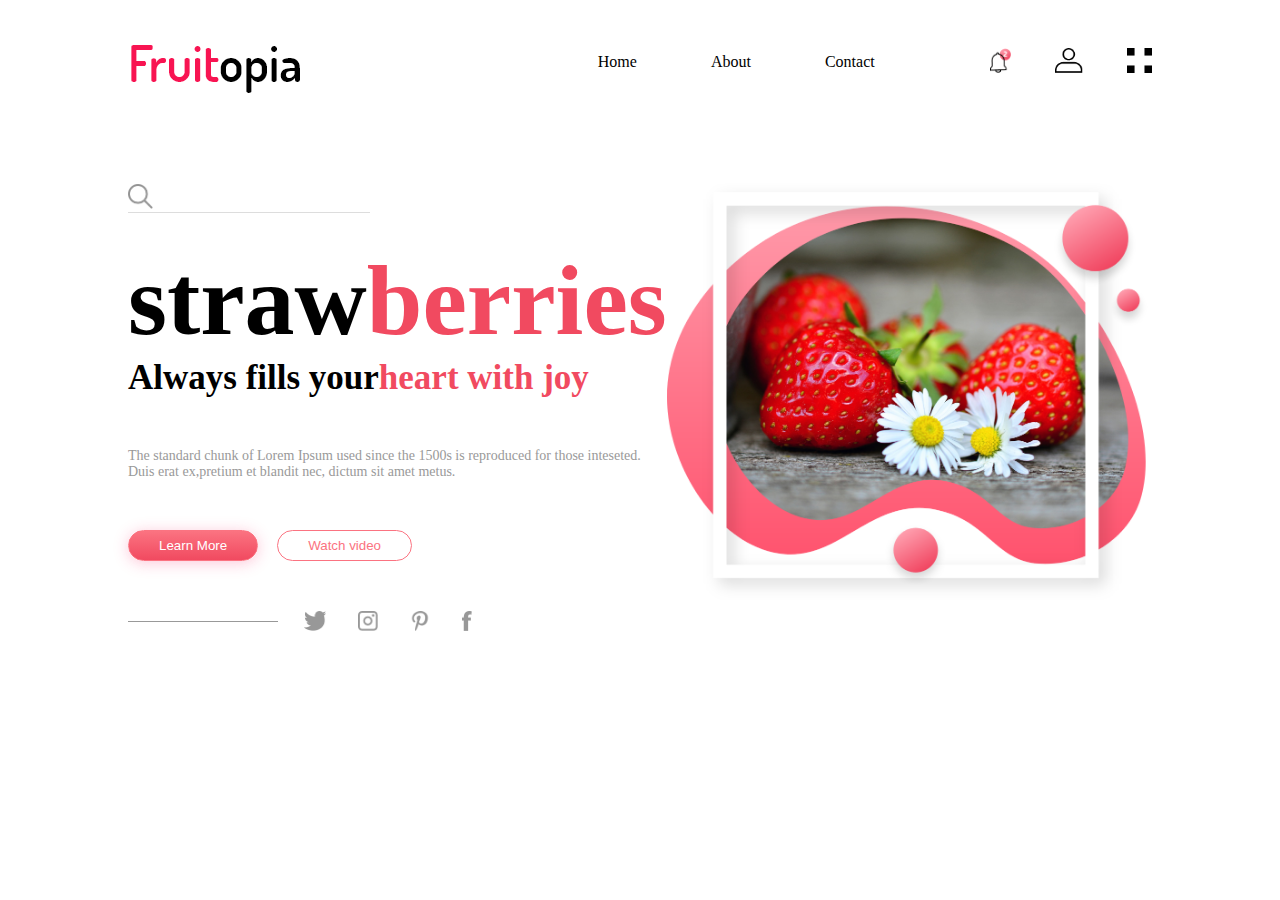
<file: index.html>
<!DOCTYPE html>
<html lang="en">
<head>
    
    <link rel="stylesheet" href="fruitopia.css">
    <title>Fruitopia</title>

</head>
<body>
    <div class="hero">
        <div class="navbar">
        <img src="Fruitopia-img/logo.png" alt=""> 
        <ul>
            <li><a href="#">Home</a> </li>
            <li><a href="#">About</a> </li>
            <li><a href="#">Contact</a> </li>
        </ul>
        <div class="navbar-icons"> 
            <img src="Fruitopia-img/bell.png" alt="">
            <img src="Fruitopia-img/user.png" alt="">
            <img src="Fruitopia-img/menu.png" alt="">
        </div>        
        </div>
       <div class="banner">
        <div class="left-column">
            <div class="search-box">
                <img src="Fruitopia-img/search.png" alt="">
                <input type="text">
            </div>
             <h1>straw<span>berries</span></h1>
             <h3>Always fills your<span>heart with joy</span></h3>
             <p>
                The standard chunk of Lorem Ipsum used since the 1500s
                is reproduced for those inteseted. <br> Duis erat ex,pretium
                et blandit nec, dictum sit amet metus.
            </p>
            <div class="btn">
                <button type="button" class="primary-btn">Learn More</button>
                <button type="button">Watch video</button>
            </div>
            <div class="social-icons">
               <img src="Fruitopia-img/twitter.png" alt="">
               <img src="Fruitopia-img/instagram.png" alt="">
               <img src="Fruitopia-img/pinterest.png" alt="">
               <img src="Fruitopia-img/facebook.png" alt="">
            </div>
        </div>


        <div class="right-column">
            <img src="Fruitopia-img/feature.png" alt="">
        </div>
       </div>
    </div>
</body>
</html>
</file>
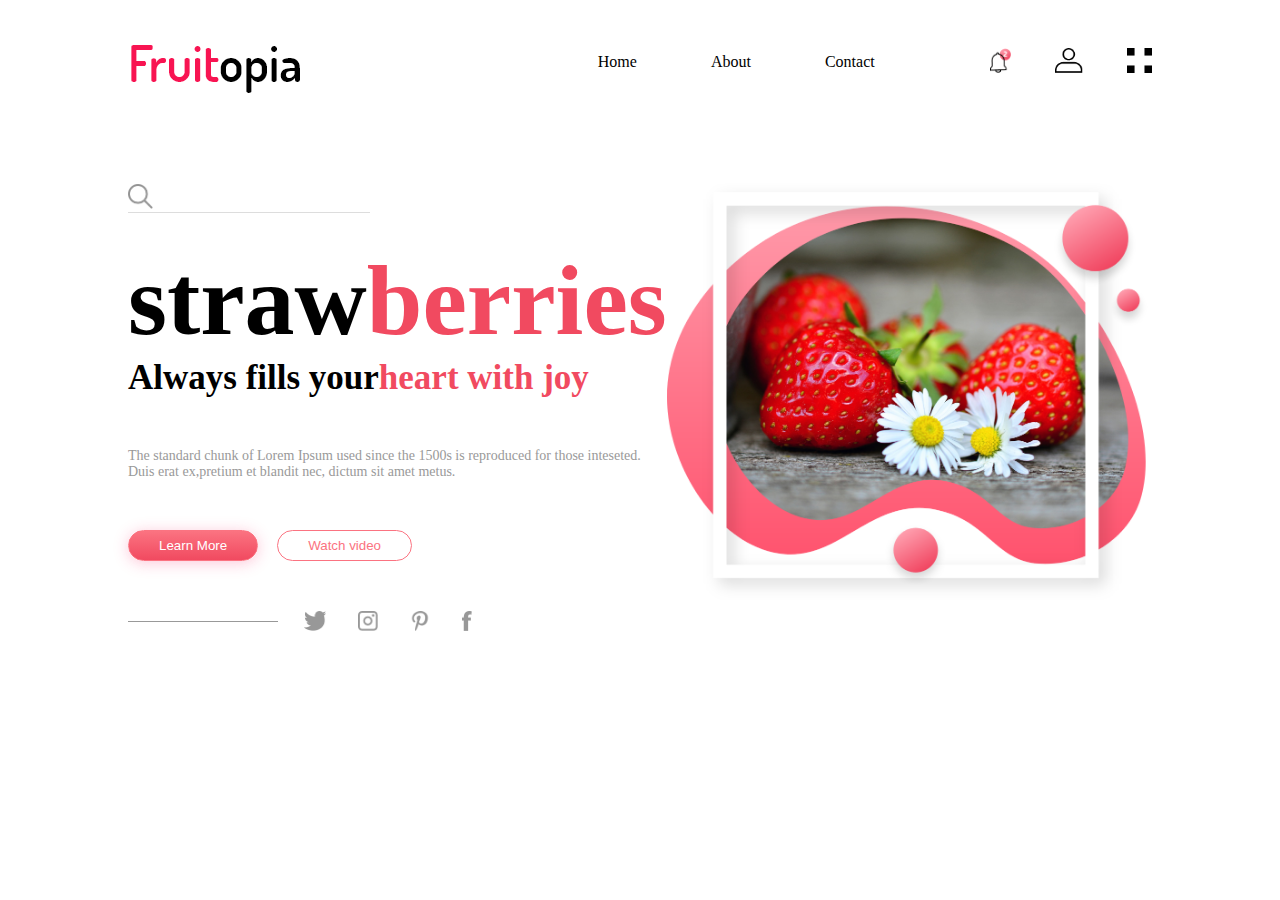
<file: fruitopia.html>
<!DOCTYPE html>
<html lang="en">
<head>
    
    <link rel="stylesheet" href="fruitopia.css">
    <title>Fruitopia</title>

</head>
<body>
    <div class="hero">
        <div class="navbar">
        <img src="Fruitopia-img/logo.png" alt=""> 
        <ul>
            <li><a href="#">Home</a> </li>
            <li><a href="#">About</a> </li>
            <li><a href="#">Contact</a> </li>
        </ul>
        <div class="navbar-icons"> 
            <img src="Fruitopia-img/bell.png" alt="">
            <img src="Fruitopia-img/user.png" alt="">
            <img src="Fruitopia-img/menu.png" alt="">
        </div>        
        </div>
       <div class="banner">
        <div class="left-column">
            <div class="search-box">
                <img src="Fruitopia-img/search.png" alt="">
                <input type="text">
            </div>
             <h1>straw<span>berries</span></h1>
             <h3>Always fills your<span>heart with joy</span></h3>
             <p>
                The standard chunk of Lorem Ipsum used since the 1500s
                is reproduced for those inteseted. <br> Duis erat ex,pretium
                et blandit nec, dictum sit amet metus.
            </p>
            <div class="btn">
                <button type="button" class="primary-btn">Learn More</button>
                <button type="button">Watch video</button>
            </div>
            <div class="social-icons">
               <img src="Fruitopia-img/twitter.png" alt="">
               <img src="Fruitopia-img/instagram.png" alt="">
               <img src="Fruitopia-img/pinterest.png" alt="">
               <img src="Fruitopia-img/facebook.png" alt="">
            </div>
        </div>


        <div class="right-column">
            <img src="Fruitopia-img/feature.png" alt="">
        </div>
       </div>
    </div>
</body>
</html>
</file>
<file: fruitopia.css>
*{
    margin: 0;
    padding: 0;
}

.hero{
    width: 80%;
    margin: auto;

}

.navbar{
    margin: 30px auto;
    display: flex;
    align-items: center;

}
ul{
    flex: 1;
    text-align: right;

}
ul li{
    display: inline-block;
    list-style: none;
    margin: 0 25px;
}

ul li a{
    text-decoration: none;
    color: black ;
    padding: 0 10px;
    position: relative;
}
ul li a::after{
    content:'';
    width: 0%;
    height: 10px;
    background: #f14a60;
    position: absolute;
    left: 50%;
    transform: translateX(-50%);
    top: -55px;
    transition: 0.5s;
}

ul li a:hover::after{
    width: 100%;

}

.navbar-icons img{
     height: 25px;
     margin-left: 40px;
     cursor: pointer;

}
.navbar-icons {
    margin-left: 40px;
}

.banner{
    display: flex;
    margin-top: 80px;

}

.left-column,.right-column{
    flex-basis: 50%;
}
.right-column img{
    width: 100%;

}

.search-box{
    width: 45%;
    display: flex;
    padding-bottom: 3px;
    border-bottom: 1px solid #ddd;
    margin: 10px 0 30px;
}
.search-box img {
    height: 25px;
    width: 25px;
    cursor: pointer;
}
.search-box input{
    width: 100%;
    margin-left: 15px;
    font-size: 17px;
    border: 0;
    outline: none;
}

.left-column h1{
font-size: 100px;
}
.left-column h3{
    font-size: 35px;
    }
span{
    color: #f14a60;
}

.left-column p{
    font-size: 14px;
    color: #999;
    margin: 50px 0;
}
.btn button{
    padding:7px 30px;
    margin-right: 15px;
    outline: none;
    border: 1px solid #fb7381;
    border-radius: 20px;
    cursor: pointer;
    color:#fb7381;
    background: transparent;
}

.btn .primary-btn{
background: linear-gradient(#fb7381,#f14a60);
box-shadow: 0 2px 15px rgba(248 ,38 ,103 , 0.26);
color: #fff;

}
.btn{
    margin-bottom: 50px;
}

.social-icons{
    width: 200px;
    text-align: center;
    opacity: .4;
    position: relative;
    margin-left: 160px;
}

.social-icons img{
    height: 20px;
    margin: 0 14px;
}

.social-icons::after{
    content: '';
    width: 150px;
    height: 1px;
    background: black;
    position: absolute;
    left: -160px;
    top: 10px;

}
</file>
